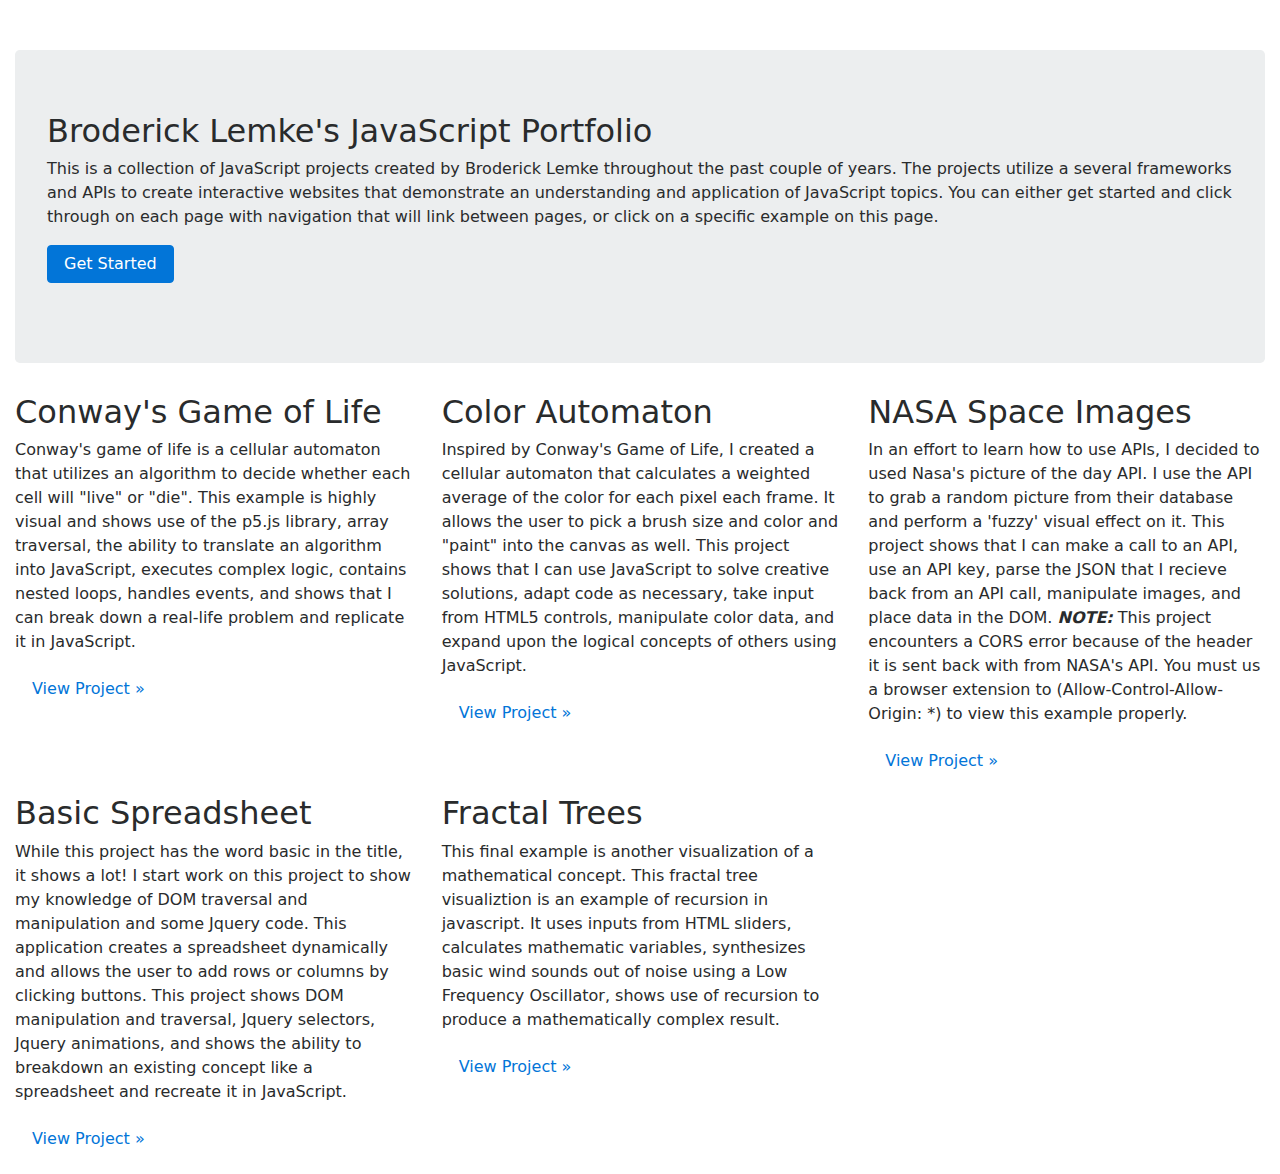
<file: index.html>
<!DOCTYPE html>
<html lang="en">
  <head>
    <meta charset="utf-8">
    <meta http-equiv="X-UA-Compatible" content="IE=edge">
    <meta name="viewport" content="width=device-width, initial-scale=1">



    <title>Javascript Portfolio</title>

    <link href="css/bootstrap.min.css" rel="stylesheet">
    <link href="css/main.css" rel="stylesheet">
    <link href="css/style.css" rel="stylesheet">

  </head>
  <body>

    <div class="container-fluid">
	<div class="row">
		<div class="col-md-12">
			<div class="jumbotron">
				<h2>
					Broderick Lemke's JavaScript Portfolio
				</h2>
				<p>
					This is a collection of JavaScript projects created by Broderick Lemke throughout the past couple of years. The projects utilize a several frameworks and APIs to create interactive websites that demonstrate an understanding and application of JavaScript topics. You can either get started and click through on each page with navigation that will link between pages, or click on a specific example on this page.
				</p>
				<p>
					<a class="btn btn-primary btn-large" href="gameoflife/life.html">Get Started</a>
				</p>
			</div>
		</div>
	</div>
	<div class="row">
		<div class="col-md-4">
			<h2>
				Conway's Game of Life
			</h2>
			<p>
				Conway's game of life is a cellular automaton that utilizes an algorithm to decide whether each cell will "live" or "die". This example is highly visual and shows use of the p5.js library, array traversal, the ability to translate an algorithm into JavaScript, executes complex logic, contains nested loops, handles events, and shows that I can break down a real-life problem and replicate it in JavaScript.
			</p>
			<p>
				<a class="btn" href="gameoflife/life.html">View Project »</a>
			</p>
		</div>
		<div class="col-md-4">
			<h2>
				Color Automaton
			</h2>
			<p>
				Inspired by Conway's Game of Life, I created a cellular automaton that calculates a weighted average of the color for each pixel each frame. It allows the user to pick a brush size and color and "paint" into the canvas as well. This project shows that I can use JavaScript to solve creative solutions, adapt code as necessary, take input from HTML5 controls, manipulate color data, and expand upon the logical concepts of others using JavaScript.
			</p>
			<p>
				<a class="btn" href="colorauto/color.html">View Project »</a>
			</p>
		</div>
		<div class="col-md-4">
			<h2>
				NASA Space Images
			</h2>
			<p>
				In an effort to learn how to use APIs, I decided to used Nasa's picture of the day API. I use the API to grab a random picture from their database and perform a 'fuzzy' visual effect on it. This project shows that I can make a call to an API, use an API key, parse the JSON that I recieve back from an API call, manipulate images, and place data in the DOM. <strong><em>NOTE:</em></strong> This project encounters a CORS error because of the header it is sent back with from NASA's API. You must us a browser extension to (Allow-Control-Allow-Origin: *) to view this example properly.
			</p>
			<p>
				<a class="btn" href="nasa/nasa.html">View Project »</a>
			</p>
		</div>
    <div class="col-md-4">
      <h2>
        Basic Spreadsheet
      </h2>
      <p>
        While this project has the word basic in the title, it shows a lot! I start work on this project to show my knowledge of DOM traversal and manipulation and some Jquery code. This application creates a spreadsheet dynamically and allows the user to add rows or columns by clicking buttons. This project shows DOM manipulation and traversal, Jquery selectors, Jquery animations, and shows the ability to breakdown an existing concept like a spreadsheet and recreate it in JavaScript.
      </p>
      <p>
        <a class="btn" href="spreadsheet/spreadsheet.html">View Project »</a>
      </p>
    </div>
    <div class="col-md-4">
      <h2>
        Fractal Trees
      </h2>
      <p>
        This final example is another visualization of a mathematical concept. This fractal tree visualiztion is an example of recursion in javascript. It uses inputs from HTML sliders, calculates mathematic variables, synthesizes basic wind sounds out of noise using a Low Frequency Oscillator, shows use of recursion to produce a mathematically complex result.
      </p>
      <p>
        <a class="btn" href="trees/tree.html">View Project »</a>
      </p>
    </div>
	</div>
</div>

    <script src="js/jquery.min.js"></script>
    <script src="js/bootstrap.min.js"></script>
    <script src="js/scripts.js"></script>
  </body>
</html>
</file>
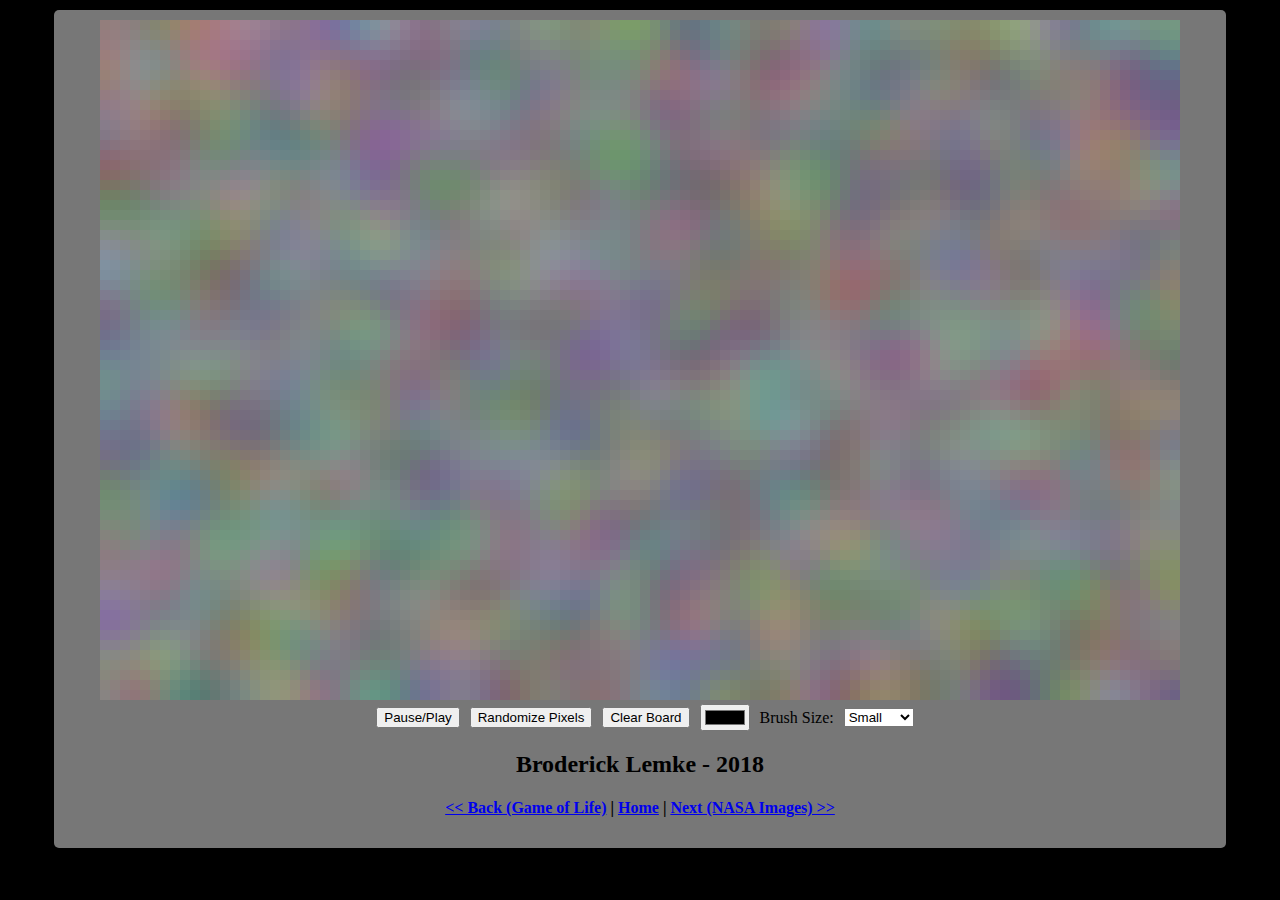
<file: colorauto/color.html>
<!DOCTYPE html>
<html>
  <head>
    <meta name="viewport" width=device-width, initial-scale=1.0, maximum-scale=1.0, user-scalable=0>
    <style> body {padding: 0; margin: 0;} </style>
    <script src="p5.min.js"></script>

    <script src="sketch.js"></script>
    <link rel="stylesheet" type="text/css" href="main.css">

    <link href="../css/main.css" rel="stylesheet">
    <title>Color Automaton - Broderick Lemke </title>
  </head>
  <body>
      <main>
      <div id="sketch-holder"> </div>

      <section id="buttonHolder">
        <button onclick="pause()">Pause/Play</button>
        <button onclick="randomizePixels()">Randomize Pixels</button>
        <button onclick="clearAll()">Clear Board</button>
        <input type="color" id="colorPicker">

        <label for="brushSize">Brush Size:</label>
        <select name="brushSize" id="brushSize">
          <option value="small">Small</option>
          <option value="medium">Medium</option>
          <option value="large">Large</option>
        </select>


      </section>
      <footer>
        <h2>Broderick Lemke - 2018</h2>
        <h4> <a href="../gameoflife/life.html"><< Back (Game of Life)</a> | <a href="../index.html">Home</a> |  <a href="../nasa/nasa.html">Next (NASA Images) >></a></h4>
      </footer>
    </main>
  </body>
</html>
</file>
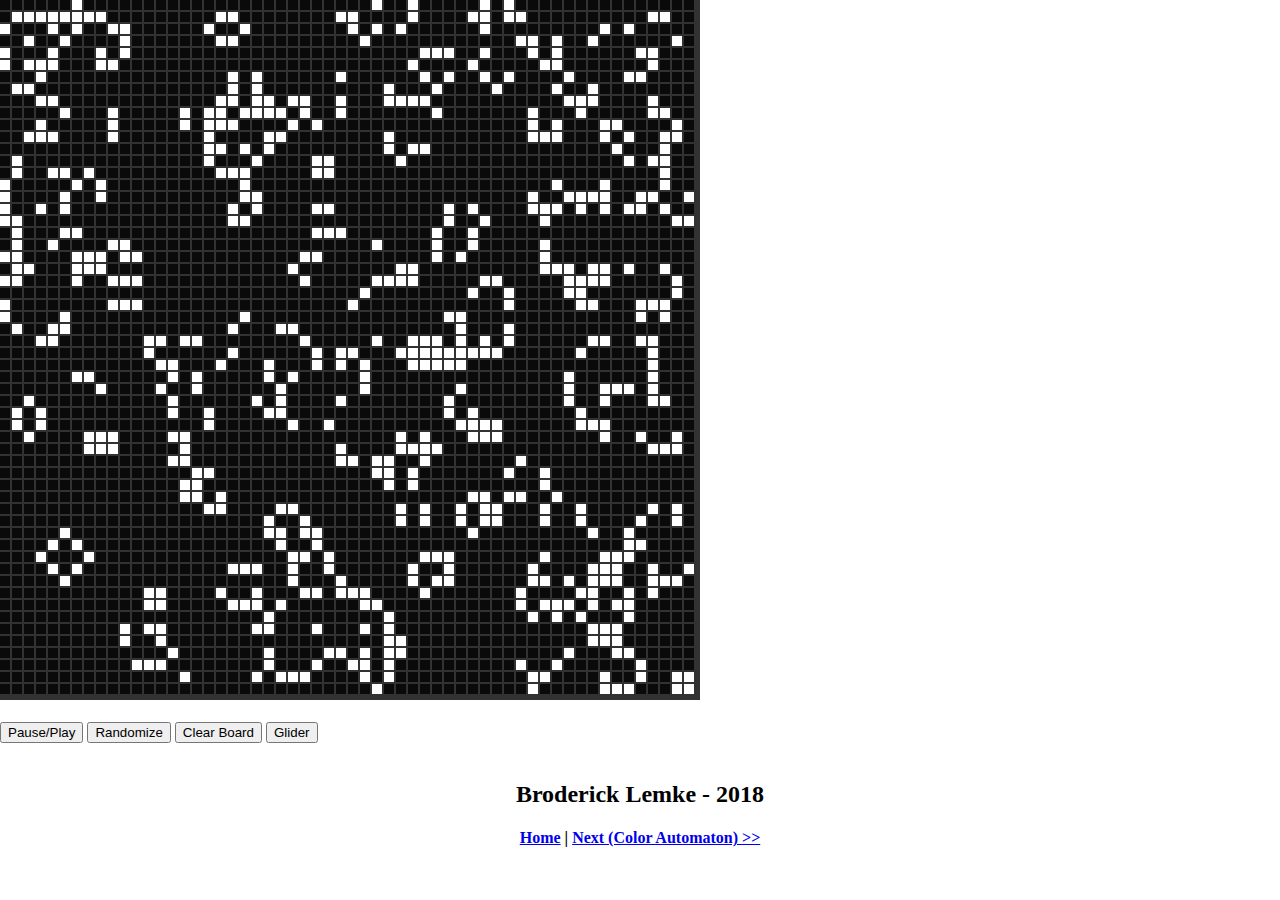
<file: gameoflife/life.html>
<!DOCTYPE html>
<html>
  <head>
    <meta name="viewport" width=device-width, initial-scale=1.0, maximum-scale=1.0, user-scalable=0>
    <style> body {padding: 0; margin: 0;} </style>
    <script src="p5.min.js"></script>

    <script src="sketch.js"></script>

    <link href="../css/main.css" rel="stylesheet">
    <title>Game of Life - Broderick Lemke </title>

  </head>
  <body>
    <div id="sketch-holder">

    </div><br>

  <button onclick="pause()">Pause/Play</button>
  <button onclick="randomizeValues()">Randomize</button>
  <button onclick="clearAll()">Clear Board</button>
  <button onclick="glider()">Glider</button>
  <br /><br />
  <footer>
    <h2>Broderick Lemke - 2018</h2>
    <h4> <a href="../index.html">Home</a> |  <a href="../colorauto/color.html">Next (Color Automaton) >></a></h4>
  </footer>
  </body>
</html>
</file>
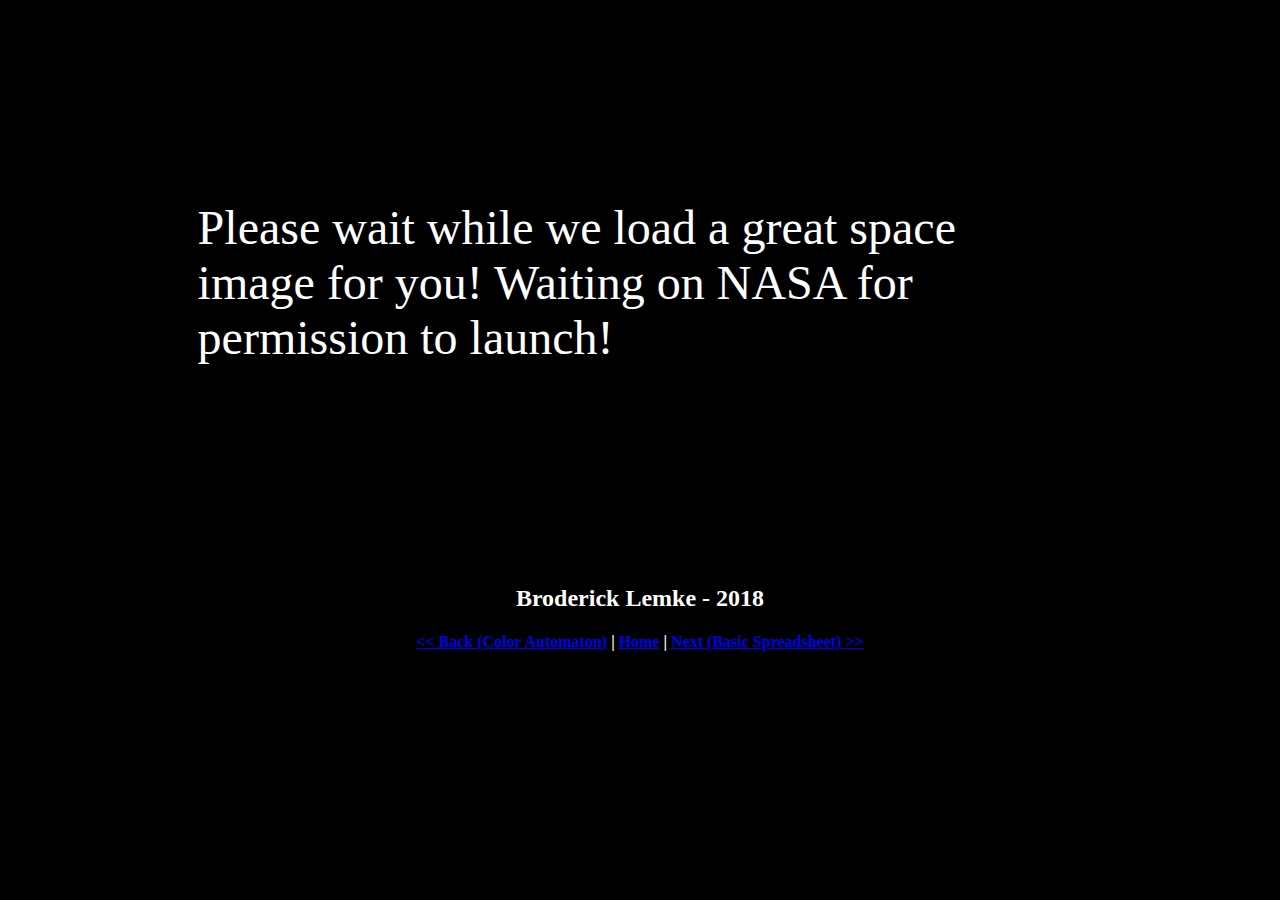
<file: nasa/nasa.html>
<!DOCTYPE html>
<html>
  <head>
    <meta charset="utf-8">
    <meta name="viewport" width=device-width, initial-scale=1.0, maximum-scale=1.0, user-scalable=0>
    <link rel="stylesheet" type="text/css" href="main.css">
    <script src="p5.min.js"></script>
    <script src="p5.dom.js"></script>
    <script src="sketch.js"></script>

    <link href="../css/main.css" rel="stylesheet">
    <title>NASA Images - Broderick Lemke </title>
  </head>
  <body>
    <div id="loadingMessage">Please wait while we load a great space image for you! Waiting on NASA for permission to launch!</div>

    <div id="sketch-holder"></div>

    <section id=textInfo>
      <div id="title"></div>
      <div id="date"> </div>
      <div id="explanation"> </div>
      <div id="normalImage"> </div>
      <div id="copyright"> </div>
    </section>

    <footer style="color: white;">
      <h2>Broderick Lemke - 2018</h2>
      <h4> <a href="../colorauto/color.html"><< Back (Color Automaton)</a> | <a href="../index.html">Home</a> |  <a href="../spreadsheet/spreadsheet.html">Next (Basic Spreadsheet) >></a></h4>
    </footer>
  </body>
</html>
</file>
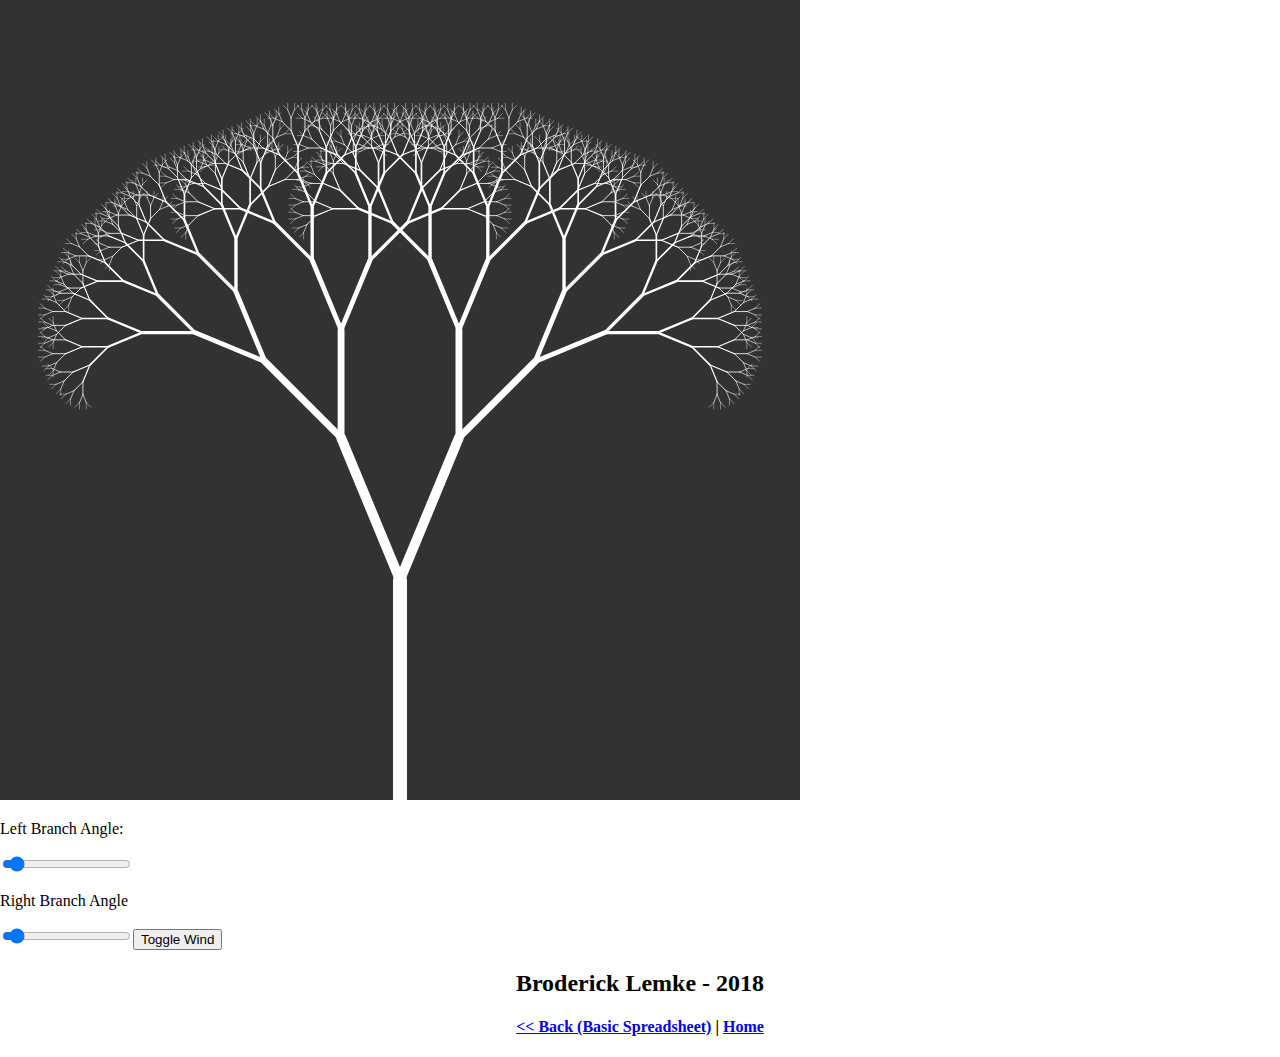
<file: trees/tree.html>
﻿<!DOCTYPE html>
<html>
  <head>
    <meta charset="utf-8">
    <meta name="viewport" width=device-width, initial-scale=1.0, maximum-scale=1.0, user-scalable=0>
    <style> body {padding: 0; margin: 0;} </style>
    <script src="p5.min.js"></script>
    <script src="p5.dom.min.js"></script>
    <script src="p5.sound.js"></script>
    <script src="sketch.js"></script>

    <link href="../css/main.css" rel="stylesheet">
    <title>Fractal Trees - Broderick Lemke </title>
  </head>
  <body>
    <section id="sketchWrapper"></section>
    <footer>
      <h2>Broderick Lemke - 2018</h2>
      <h4> <a href="../spreadsheet/spreadsheet.html"><< Back (Basic Spreadsheet)</a> | <a href="../index.html">Home</a></a></h4>
    </footer>
  </body>
</html>
</file>
<file: css/main.css>
.jumbotron {
  margin-top: 50px;
}

footer{
  width: 60%;
  margin: auto;
  text-align: center;
}
</file>
<file: css/style.css>
# Empty CSS file for your own CSS
</file>
<file: colorauto/main.css>
body {
  background: black;
}

main {
  width: 90%;
  margin: 10px auto;
  background: #777;
  padding: 10px;
  border-radius: 5px;
}

#sketch-holder {
   width: 100%;
   text-align:center;
}

canvas {
   display: inline;
}

#buttonHolder {
  display: flex;
  align-items: center;
  justify-content: center;
}

button, #colorPicker, #brushSize, input, label {
  margin-left: 10px;
}
</file>
<file: nasa/main.css>
#sketch-holder{
  margin: 0;
display: flex;

/* This centers our sketch horizontally. */
justify-content: center;

/* This centers our sketch vertically. */
align-items: center;
}

body{
  background: black;
}


#textInfo {
  background: #CCCCCC;
  text-align: center;
  width: 80%;
  margin: 20px auto;
  border-radius: 5px;
}

#loadingMessage{
  color: white;
  width: 70%;
  font-size: 3em;
  margin: 200px auto;
}

#title{
  font-size: 2em;
  font-weight: bold;
  margin: 10px auto;
}

#date{
  font-style: italic;
  margin: 10px;
}

#normalImage{
    margin: 10px;
}
</file>
